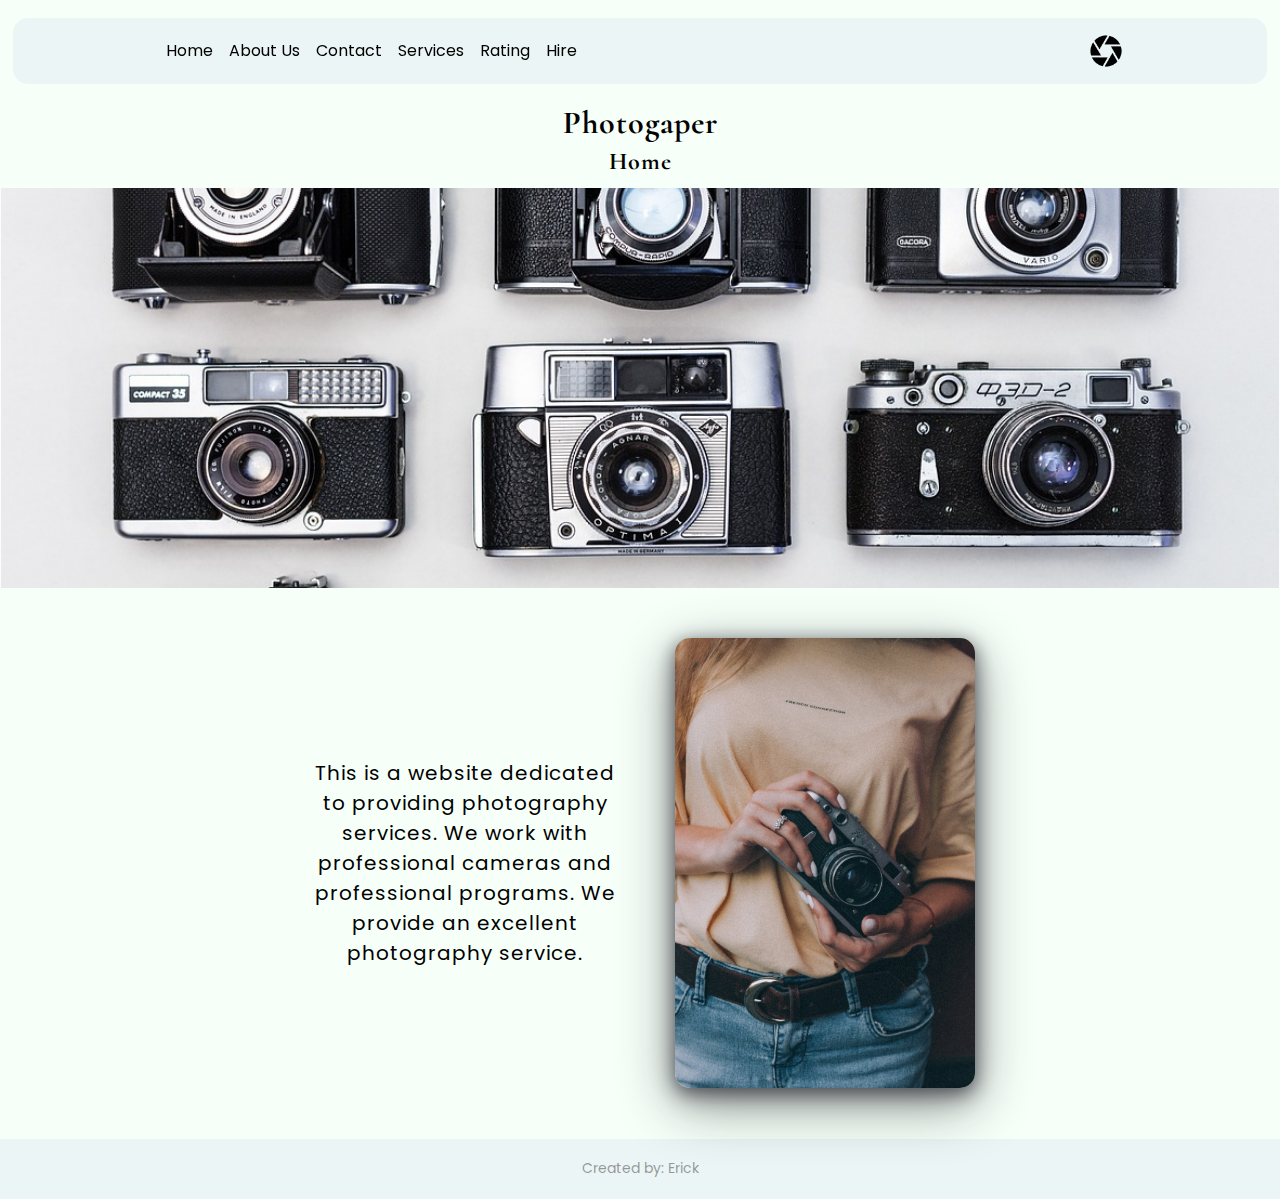
<file: index.html>
<!DOCTYPE html>
<html lang="en">
<head>
    <meta charset="UTF-8">
    <meta name="viewport" content="width=device-width, initial-scale=1.0">
    <link rel="icon" href="images/favicon.png" type="image/x-icon">
    <link rel="stylesheet" href="styles.css">
    <title>Home</title>
</head>
<body>
    <header>
        <nav>
            <ul class="ul-nav">
                <li class="li-nav"><a href="index.html"><span>Home</span></a></li>
                <li class="li-nav"><a href="about.html"><span>About Us</span></a></li>
                <li class="li-nav"><a href="contact.html"><span>Contact</span></a></li>
                <li class="li-nav"><a href="services.html"><span>Services</span></a></li>
                <li class="li-nav"><a href="rating.html"><span>Rating</span></a></li>
                <li class="li-nav"><a href="hire.html"><span>Hire</span></a></li>
            </ul>
        </nav>
        <a class="a-logo" href="index.html"><img src="images/logo.png" alt="logo" class="logo"></a>
    </header>
    <main>
        <h1 class="text-main">Photogaper</h1>
        <h2 class="text-main">Home</h2>
    </main>
    <section class="content-Home">
        <h2 class="title">content-Home</h2>
        <div class="banner"></div>
        <div class="div-container-home">
            <p class="global-paragraph introduction-home">This is a website dedicated to providing photography services. We work with professional cameras and professional programs. We provide an excellent photography service.</p>
            <img src="images/image1.jpg" alt="imagen 1" class="gloval-image image-1">
        </div>
    </section>
    <footer>
        <p class="paragraph-footer">
            Created by: Erick 
        </p>
    </footer>
</body>
</html>
</file>
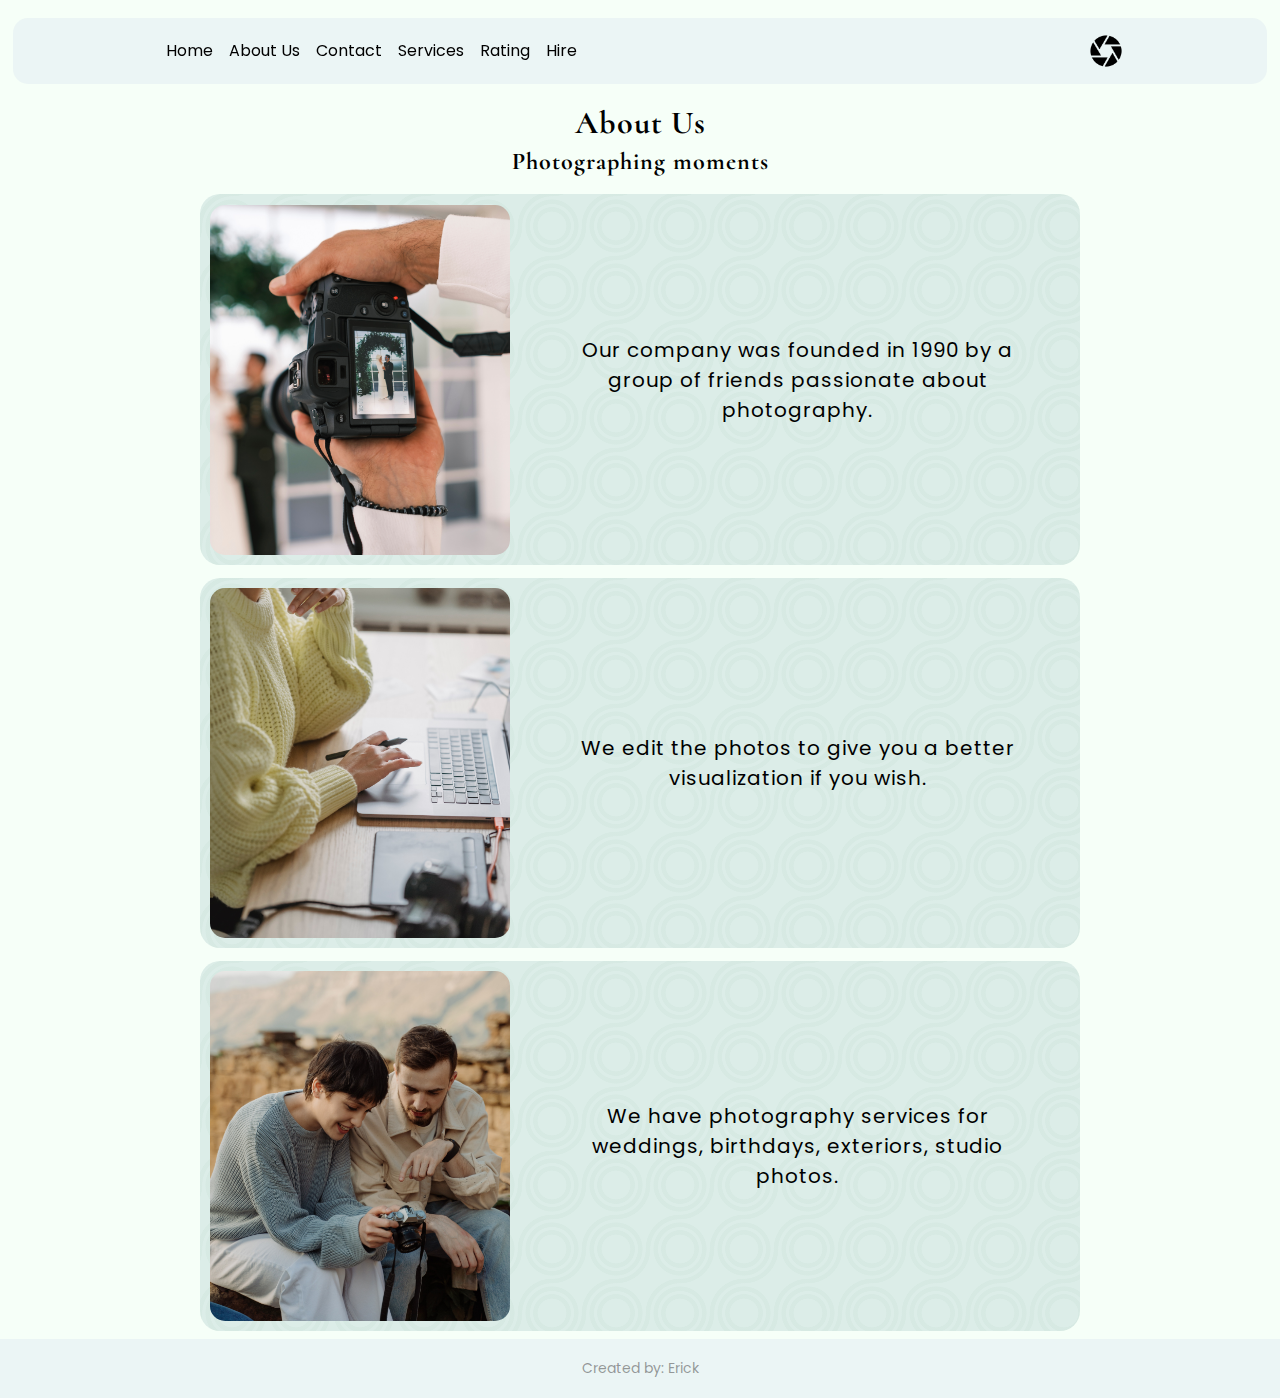
<file: about.html>
<!DOCTYPE html>
<html lang="en">
<head>
    <meta charset="UTF-8">
    <meta name="viewport" content="width=device-width, initial-scale=1.0">
    <link rel="icon" href="images/favicon.png" type="image/x-icon">
    <link rel="stylesheet" href="styles.css">
    <title>About</title>
</head>
<body>
    <header>
        <nav>
            <ul class="ul-nav">
                <li class="li-nav"><a href="index.html"><span>Home</span></a></li>
                <li class="li-nav"><a href="about.html"><span>About Us</span></a></li>
                <li class="li-nav"><a href="contact.html"><span>Contact</span></a></li>
                <li class="li-nav"><a href="services.html"><span>Services</span></a></li>
                <li class="li-nav"><a href="rating.html"><span>Rating</span></a></li>
                <li class="li-nav"><a href="hire.html"><span>Hire</span></a></li>
            </ul>
        </nav>
        <a class="a-logo" href="index.html"><img src="images/logo.png" alt="logo" class="logo"></a>
    </header>
    <main>
        <h1 class="text-main">About Us</h1>
        <h2 class="text-main">Photographing moments</h2>
    </main>
    <section class="content-about">
        <h2 class="title">content-about</h2>
        <div class="tarjeta">
            <img src="images/image2.jpg" alt="image 2 tarjeta" class="image-tarjeta">
            <p class="global-paragraph paragraph-tarjeta">Our company was founded in 1990 by a group of friends passionate about photography.</p>
        </div>
        <div class="tarjeta">
            <img src="images/image3.jpg" alt="image 3 tarjeta" class="image-tarjeta">
            <p class="global-paragraph paragraph-tarjeta">We edit the photos to give you a better visualization if you wish.</p>
        </div>
        <div class="tarjeta">
            <img src="images/image4.jpg" alt="image 4 tarjeta" class="image-tarjeta">
            <p class="global-paragraph paragraph-tarjeta">We have photography services for weddings, birthdays, exteriors, studio photos.</p>
        </div>
    </section>
    <footer>
        <p class="paragraph-footer">
            Created by: Erick 
        </p>
    </footer>
</body>
</html>
</file>
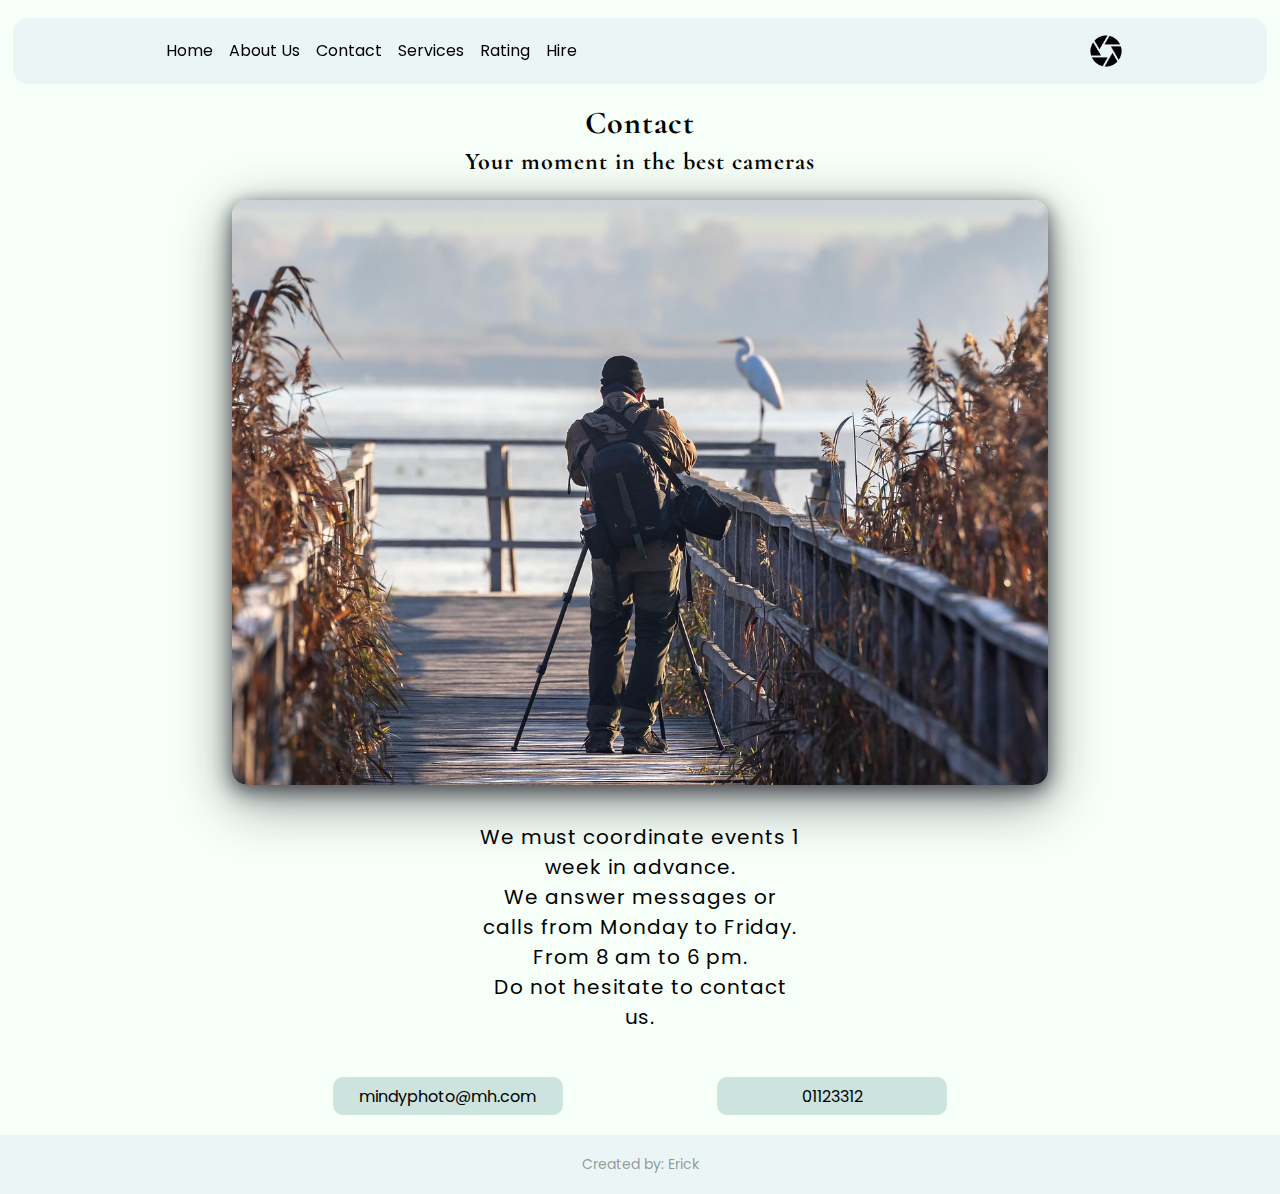
<file: contact.html>
<!DOCTYPE html>
<html lang="en">
<head>
    <meta charset="UTF-8">
    <meta name="viewport" content="width=device-width, initial-scale=1.0">
    <link rel="icon" href="images/favicon.png" type="image/x-icon">
    <link rel="stylesheet" href="styles.css">
    <title>Contact</title>
</head>
<body>
    <header>
        <nav>
            <ul class="ul-nav">
                <li class="li-nav"><a href="index.html"><span>Home</span></a></li>
                <li class="li-nav"><a href="about.html"><span>About Us</span></a></li>
                <li class="li-nav"><a href="contact.html"><span>Contact</span></a></li>
                <li class="li-nav"><a href="services.html"><span>Services</span></a></li>
                <li class="li-nav"><a href="rating.html"><span>Rating</span></a></li>
                <li class="li-nav"><a href="hire.html"><span>Hire</span></a></li>
            </ul>
        </nav>
        <a class="a-logo" href="index.html"><img src="images/logo.png" alt="logo" class="logo"></a>
    </header>
    <main>
        <h1 class="text-main">Contact</h1>
        <h2 class="text-main">Your moment in the best cameras</h2>
    </main>
    <section class="contact-content">
        <h2 class="title">content-contact</h2>
        <img src="images/image5.jpg" alt="imagen 5" class="gloval-image image-5">
        <p class="text-contact global-paragraph">
            We must coordinate events 1 week in advance. <br>
            We answer messages or calls from Monday to Friday. <br>
            From 8 am to 6 pm. <br>
            Do not hesitate to contact us.</p>
        <div class="container-comunicacion">
            <div class="comuncacion com-mail"><a href="mailto:mindyphoto@gmail.com" class="enlaces">mindyphoto@mh.com</a></div>
            <div class="comuncacion com-numb"><a href="https://www.whatsapp.com/" class="enlaces">01123312</a></div>
        </div>
    </section>
    <footer>
        <p class="paragraph-footer">
            Created by: Erick 
        </p>
    </footer>
</body>
</html>
</file>
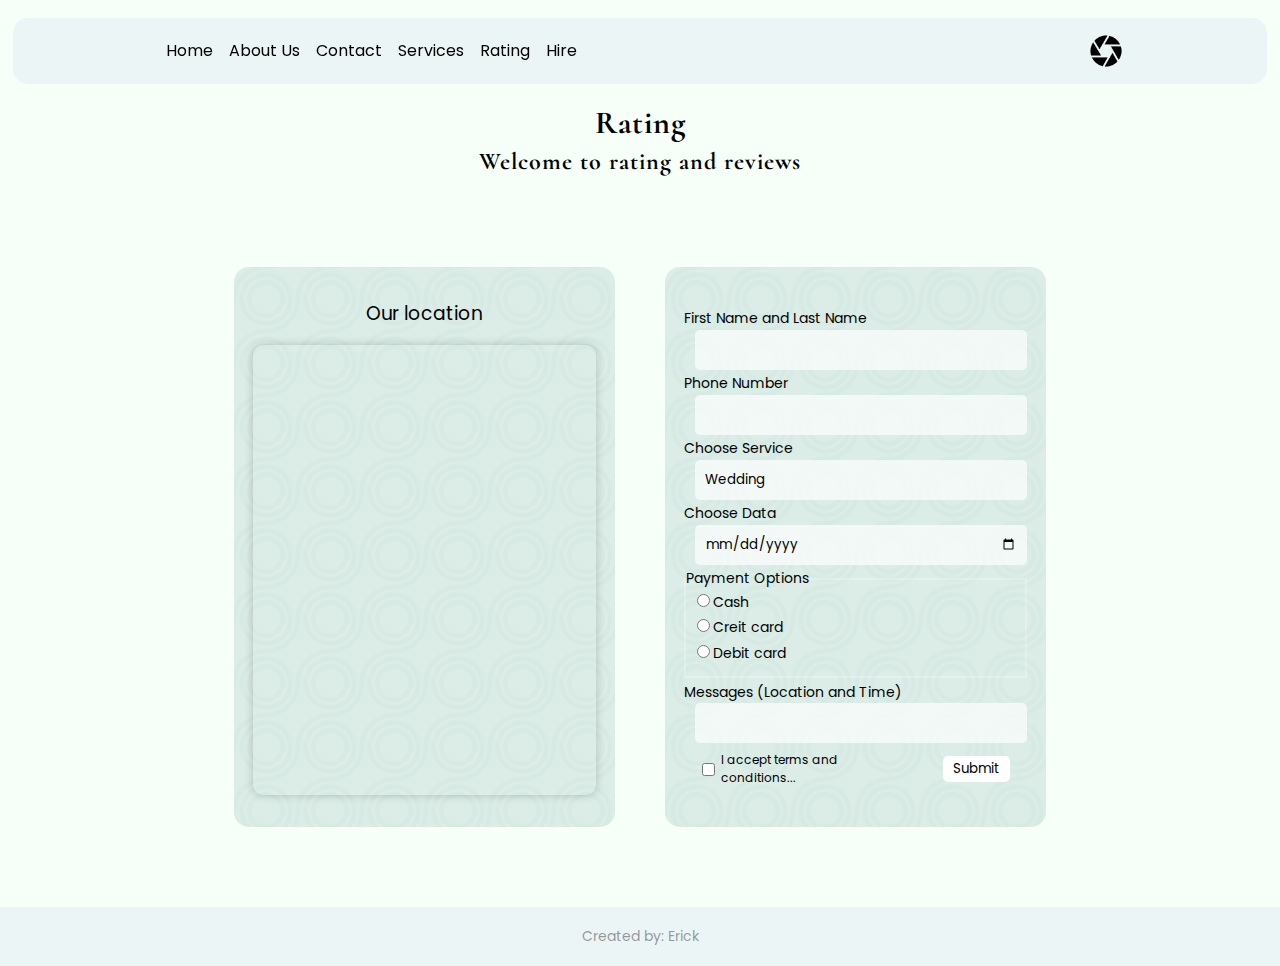
<file: hire.html>
<!DOCTYPE html>
<html lang="en">
<head>
    <meta charset="UTF-8">
    <meta name="viewport" content="width=device-width, initial-scale=1.0">
    <link rel="icon" href="images/favicon.png" type="image/x-icon">
    <link rel="stylesheet" href="styles.css">
    <title>Hire</title>
</head>
<body>
    <header>
        <nav>
            <ul class="ul-nav">
                <li class="li-nav"><a href="index.html"><span>Home</span></a></li>
                <li class="li-nav"><a href="about.html"><span>About Us</span></a></li>
                <li class="li-nav"><a href="contact.html"><span>Contact</span></a></li>
                <li class="li-nav"><a href="services.html"><span>Services</span></a></li>
                <li class="li-nav"><a href="rating.html"><span>Rating</span></a></li>
                <li class="li-nav"><a href="hire.html"><span>Hire</span></a></li>
            </ul>
        </nav>
        <a class="a-logo" href="index.html"><img src="images/logo.png" alt="logo" class="logo"></a>
    </header>
    <main>
        <h1 class="text-main">Rating</h1>
        <h2 class="text-main">Welcome to rating and reviews</h2>
    </main>
    <section class="content-hire">
        <h2 class="title">content-hire</h2>
        <div class="div-container-hire">
            <h3 class="title-map">Our location</h3>
            <iframe class="map" src="https://www.google.com/maps/embed?pb=!1m18!1m12!1m3!1d423284.0532485695!2d-118.74206034629164!3d34.020606634681926!2m3!1f0!2f0!3f0!3m2!1i1024!2i768!4f13.1!3m3!1m2!1s0x80c2c75ddc27da13%3A0xe22fdf6f254608f4!2sLos%20%C3%81ngeles%2C%20California%2C%20EE.%20UU.!5e0!3m2!1ses-419!2sco!4v1697751731526!5m2!1ses-419!2sco" loading="lazy" referrerpolicy="no-referrer-when-downgrade"></iframe>
        </div>
        <div class="div-container-hire div-container-hire-left">
            <form action="show_data.html" method="get">
                <label for="name">First Name and Last Name<input id="name" type="text"></label>
                <label for="phone-number">Phone Number<input id="phone-number" type="number"></label>
                <label for="sevices">Choose Service
                    <select name="sevices" id="sevices">
                        <option value="select-Wedding">Wedding</option>
                        <option value="select-Birthday">Birthday</option>
                        <option value="select-Kids Birthday">Kids Birthday</option>
                        <option value="select-Photos Studio / Outside">Photos Studio / Outside</option>
                    </select>
                </label>
                <label for="date">Choose Data<input id="date" type="date"></label>
                <fieldset class="fieldset-radio">
                    <legend>Payment Options</legend>
                    <label for="Cash"><input id="Cash" type="radio">Cash</label>
                    <label for="Creit-card"><input id="Creit-card" type="radio">Creit card</label>
                    <label for="Debit-card"><input id="Debit-card" type="radio">Debit card</label>
                </fieldset>
                <fieldset>
                    <legend>Messages (Location and Time)</legend>
                    <textarea name="textarea" id="textarea" cols="30" rows="10"></textarea>
                </fieldset>
                <div class="fieldset-terms">
                    <input id="checkbox" type="checkbox">
                    <p id="terms">I accept terms and conditions...</p>
                    <input id="submit" type="submit">
                </div>
            </form>
        </div>
    </section>
    <footer>
        <p class="paragraph-footer">
            Created by: Erick
        </p>
    </footer>
</body>
</html>
</file>
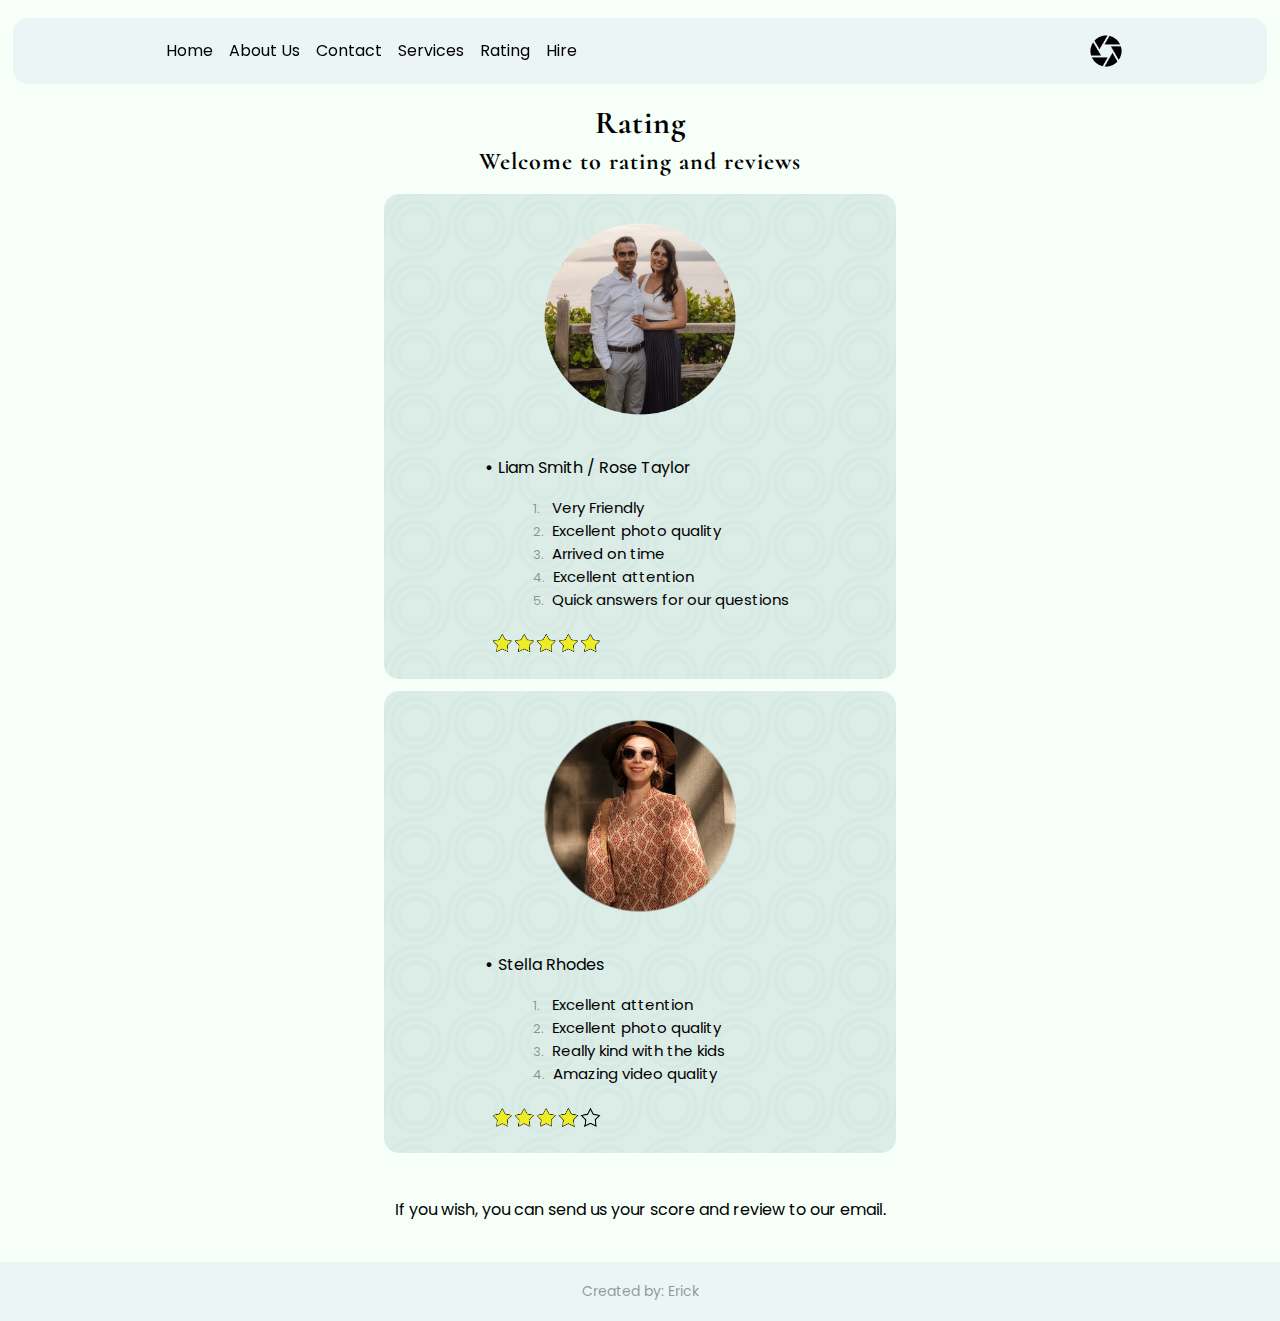
<file: rating.html>
<!DOCTYPE html>
<html lang="en">
<head>
    <meta charset="UTF-8">
    <meta name="viewport" content="width=device-width, initial-scale=1.0">
    <link rel="icon" href="images/favicon.png" type="image/x-icon">
    <link rel="stylesheet" href="styles.css">
    <title>Rating</title>
</head>
<body>
    <header>
        <nav>
            <ul class="ul-nav">
                <li class="li-nav"><a href="index.html"><span>Home</span></a></li>
                <li class="li-nav"><a href="about.html"><span>About Us</span></a></li>
                <li class="li-nav"><a href="contact.html"><span>Contact</span></a></li>
                <li class="li-nav"><a href="services.html"><span>Services</span></a></li>
                <li class="li-nav"><a href="rating.html"><span>Rating</span></a></li>
                <li class="li-nav"><a href="hire.html"><span>Hire</span></a></li>
            </ul>
        </nav>
        <a class="a-logo" href="index.html"><img src="images/logo.png" alt="logo" class="logo"></a>
    </header>
    <main>
        <h1 class="text-main">Rating</h1>
        <h2 class="text-main">Welcome to rating and reviews</h2>
    </main>
    <section class="rating-content">
        <h2 class="title">content-rating</h2>
        <div class="tarjeta-rating">
            <img src="images-Sprint2/photo1.png" alt="" class="img-tarjeta-reting">
            <div class="tarjeta-content-rating">
                <p class="titulo-tarjeta-rating"><strong>•</strong> Liam Smith / Rose Taylor</p>
                <ol>
                    <li><span class="list-span">1.</span> Very Friendly</li>
                    <li><span class="list-span">2.</span>Excellent photo quality</li>
                    <li><span class="list-span">3.</span>Arrived on time</li>
                    <li><span class="list-span">4.</span>Excellent attention</li>
                    <li><span class="list-span">5.</span>Quick answers for our questions</li>
                </ol>
                <img src="images-Sprint2/stars1.png" alt="" class="rating-rating">
            </div>
        </div>
        <div class="tarjeta-rating">
            <img src="images-Sprint2/photo2.png" alt="" class="img-tarjeta-reting">
            <div class="tarjeta-content-rating">
                <p class="titulo-tarjeta-rating"><strong>•</strong> Stella Rhodes</p>
                <ol>
                    <li><span class="list-span">1.</span> Excellent attention</li>
                    <li><span class="list-span">2.</span>Excellent photo quality</li>
                    <li><span class="list-span">3.</span>Really kind with the kids</li>
                    <li><span class="list-span">4.</span>Amazing video quality</li>
                </ol>
                <img src="images-Sprint2/stars2.png" alt="" class="rating-rating">
            </div>
        </div>
        <p class="texto-rating">If you wish, you can send us your score and review to our email.</p>
    </section>
    <footer>
        <p class="paragraph-footer">
            Created by: Erick 
        </p>
    </footer>
</body>
</html>
</file>
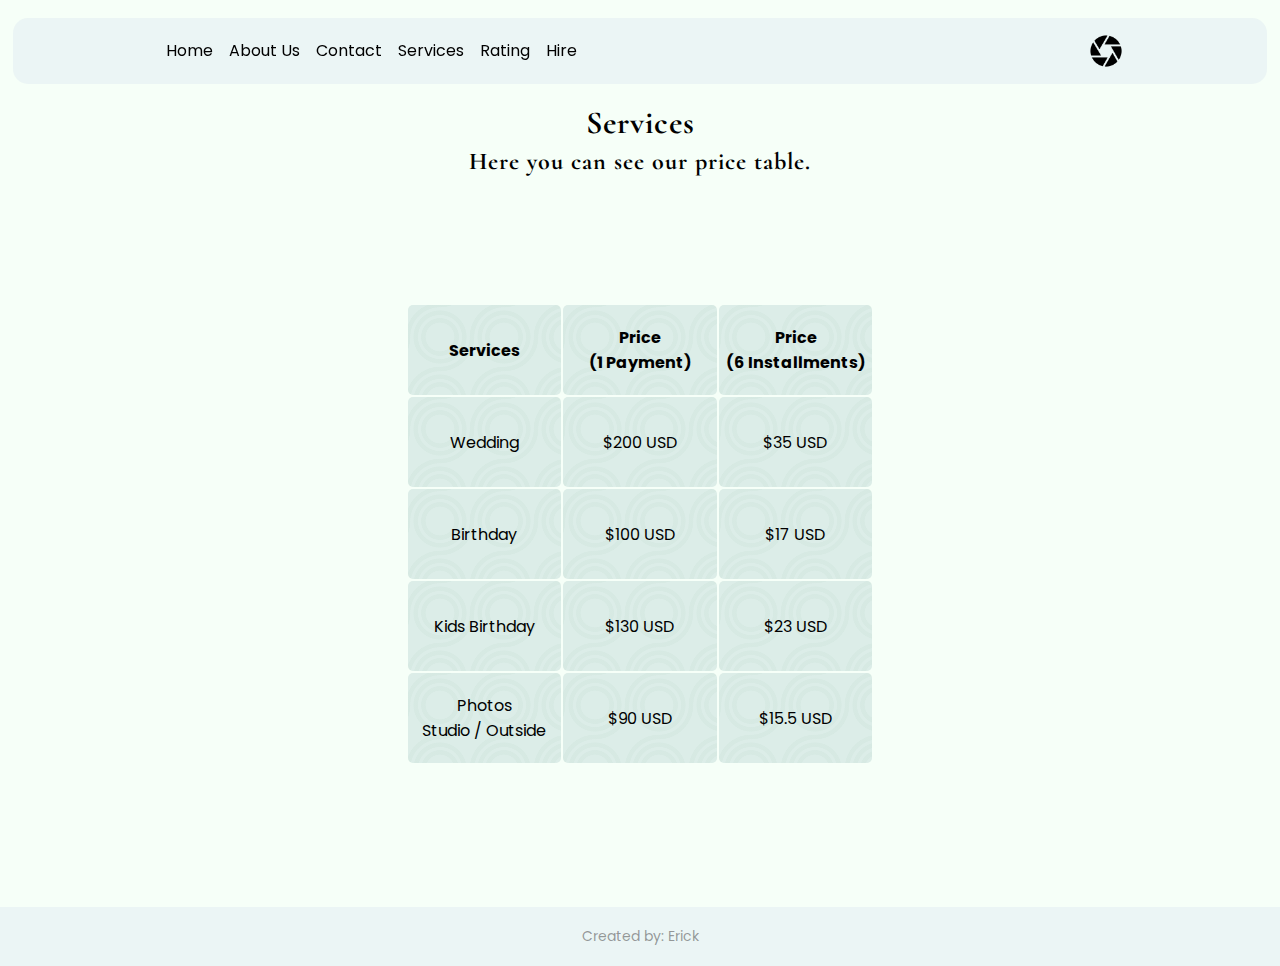
<file: services.html>
<!DOCTYPE html>
<html lang="en">
<head>
    <meta charset="UTF-8">
    <meta name="viewport" content="width=device-width, initial-scale=1.0">
    <link rel="icon" href="images/favicon.png" type="image/x-icon">
    <link rel="stylesheet" href="styles.css">
    <title>Services</title>
</head>
<body>
    <header>
        <nav>
            <ul class="ul-nav">
                <li class="li-nav"><a href="index.html"><span>Home</span></a></li>
                <li class="li-nav"><a href="about.html"><span>About Us</span></a></li>
                <li class="li-nav"><a href="contact.html"><span>Contact</span></a></li>
                <li class="li-nav"><a href="services.html"><span>Services</span></a></li>
                <li class="li-nav"><a href="rating.html"><span>Rating</span></a></li>
                <li class="li-nav"><a href="hire.html"><span>Hire</span></a></li>
            </ul>
        </nav>
        <a class="a-logo" href="index.html"><img src="images/logo.png" alt="logo" class="logo"></a>
    </header>
    <main>
        <h1 class="text-main">Services</h1>
        <h2 class="text-main">Here you can see our price table.</h2>
    </main>
    <section class="table-section">
        <h2 class="title">content-services</h2>

        <table>
            <tr>
                <th class="boxes">Services</th>
                <th class="boxes">Price <br> (1 Payment)</th>
                <th class="boxes">Price <br> (6 Installments)</th>
            </tr>
            <tr>
                <td class="boxes">Wedding</td>
                <td class="boxes">$200 USD</td>
                <td class="boxes">$35 USD</td>
            </tr>
            <tr>
                <td class="boxes">Birthday</td>
                <td class="boxes">$100 USD</td>
                <td class="boxes">$17 USD</td>
            </tr>
            <tr>
                <td class="boxes">Kids Birthday</td>
                <td class="boxes">$130 USD</td>
                <td class="boxes">$23 USD</td>
            </tr>
            <tr>
                <td class="boxes">Photos <br> Studio / Outside</td>
                <td class="boxes">$90 USD</td>
                <td class="boxes">$15.5 USD</td>
            </tr>
        </table>
    </section>
    <footer>
        <p class="paragraph-footer">
            Created by: Erick 
        </p>
    </footer>
</body>
</html>
</file>
<file: styles.css>
@import url('https://fonts.googleapis.com/css2?family=Poppins:wght@100;200;300;400;500;600;700;800;900&display=swap');
@import url('https://fonts.googleapis.com/css2?family=Cormorant:ital,wght@1,300;1,400;1,500;1,600;1,700&display=swap');
*:not(ol){
    margin: 0;
    padding: 0;
    box-sizing: border-box;
    list-style: none;
    text-decoration: none;
    font-family: 'Poppins', sans-serif;
}
:root{
    --background: #F6FFF8;
    --main: #eaf4f4e3;
    --second: #CCE3DE;
    --text: #000000;
    --secondary-text:#57575797;
}
body{
    width: calc(100% - 0px);
    background-color: var(--background);
}
/*_____________________________ general settings _____________________________*/
.global-paragraph{
    width: 25vw;
    min-width: 300px;
    font-size: 20px;
    letter-spacing: 1px;
    text-align: center;
}
.gloval-image{
    width: 300px;
    border-radius: 15px;
    box-shadow: rgba(17, 17, 26, 0.412) 0px 4px 16px, rgba(17, 17, 26, 0.365) 0px 8px 24px, rgba(17, 17, 26, 0.453) 0px 16px 56px;
    transition: calc(1s);
}
.gloval-image:hover{
    transform: scale(1.008);
}
header{
    width: 98%;
    margin: 1%;
    padding: 1% 11%;
    z-index: 1;
    position: sticky;
    top: 2%;
    display: flex;
    justify-content: space-between;
    align-items: center;
    border-radius: 15px;
    background-color: var(--main);
}
nav{
    padding: 0.5%;
}
nav ul{
    display: flex;
    flex-direction: row;
}
nav ul li{
    margin: 0 8px;
}
.li-nav a {
    position: relative;
}
.li-nav a span:after {
    content: "";
    position: absolute;
    height: 2px;
    width: 0;
    left: 0;
    bottom: -1px;
    transition: 0.3s;
    background-color: var(--text);
}

.li-nav a:hover span:after {
    width: 100%;
}
a{
    color: var(--text);
}
.logo{
    width: 40px;
    cursor: pointer;
}
.a-logo{
    margin: 0;
    padding: 0;
    display: flex;
}
main{
    padding: 0.5% 1%;
    text-align: center;
}
.text-main{
    margin: 0.4% 0;
    letter-spacing: 1px;
    font-family: 'Cormorant', serif;
}
footer{
    padding: 1.5% 1%;
    text-align: center;
    background-color: var(--main);
}
.paragraph-footer{
    font-size: 14px;
    color: var(--secondary-text);
}
/*________________________________ title _______________________________ */
.title{
    display: none;
}
/*_____________________________ home content _____________________________*/
.content-Home{
    padding: 1px;
}
.banner{
    width: 100%;
    height: 400px;
    background-image: url(images/imagebanner.jpg);
    background-position: center;
    background-repeat: no-repeat;
    background-size: cover;
    background-attachment: fixed;
}
.div-container-home{
    padding: 2%;
    display: flex;
    flex-wrap: wrap;
    justify-content: center;
    align-items: center;
}
.introduction-home{
    margin: 2%;
}
.image-1{
    margin: 2%;
}

/*_____________________________ about content _____________________________ */
.content-about{
    padding: 1px;
    display: flex;
    flex-wrap: wrap;
    justify-content: center;
    align-items: center;
}
.tarjeta{
    width: 55rem;
    min-width: 320px;
    margin: 0.5% 5%;
    padding: 0.8%;
    display: flex;
    flex-wrap: wrap;
    justify-content: space-between;
    align-items: center;
    background:
    radial-gradient(100% 100% at 100% 100%, #0000 46%,rgba(163, 194, 177, 0.09) 47% 53%,#0000 54%) 32px 32px,
    radial-gradient(100% 100% at 0 0, #0000 46%,rgba(163, 194, 177, 0.09) 47% 53%,#0000 54%) 32px 32px,
    radial-gradient(100% 100%, #0000 22%, rgba(163, 194, 177, 0.09) 23% 29%, #0000 30% 34%, rgba(163, 194, 177, 0.09) 35% 41%, #0000 42%)
    rgba(204, 227, 222, 0.63);
background-size: 64px 64px;


    border-radius: 20px;
}
.image-tarjeta{
    width: 300px;
    border-radius: 15px;
    height: 350px;
    object-fit: cover;
}
.paragraph-tarjeta{
    width: 30rem;
    margin: 2rem;
}

/*_____________________________ contact section _____________________________*/
.contact-content{
    padding: 1%;
    display: flex;
    flex-direction: column;
    justify-content: center;
    align-items: center;
}
.image-5{
    width: 65%;
    height: 65vh;
    object-fit: cover;
}
.container-comunicacion{
    width: 100%;
    padding: 1px 25%;
    display: flex;
    flex-wrap: wrap;
    justify-content: space-between;
}
.text-contact{
    margin: 3%;
}
.comuncacion{
    width: 230px;
    margin: 1%;
    padding: 1% 1.4%;
    border-radius: 10px;
    overflow: auto;
    display: flex;
    justify-content: center;
    background-color: var(--second);
}
/*_____________________________ services content _____________________________ */
.table-section{
    padding: 3% 0 5% 0;
    height: 80vh;
    display: flex;
    align-items: center;
    justify-content: center;
}
.boxes{
    width: 12vw;
    min-width: 150px;
    height: 10vh;
    margin: 1px;
    border-radius: 5PX;
    text-align: center;
    background:
    radial-gradient(100% 100% at 100% 100%, #0000 46%,rgba(163, 194, 177, 0.09) 47% 53%,#0000 54%) 32px 32px,
    radial-gradient(100% 100% at 0 0, #0000 46%,rgba(163, 194, 177, 0.09) 47% 53%,#0000 54%) 32px 32px,
    radial-gradient(100% 100%, #0000 22%, rgba(163, 194, 177, 0.09) 23% 29%, #0000 30% 34%, rgba(163, 194, 177, 0.09) 35% 41%, #0000 42%)
    rgba(204, 227, 222, 0.63);
background-size: 64px 64px;
}

/*_____________________________ rating content _____________________________ */
.rating-content{
    padding: 1px;
    display: flex;
    flex-direction: column;
    align-items: center;
}
.tarjeta-rating{
    width: 40vw;
    min-width: 350px;
    display: flex;
    justify-content: space-around;
    align-items: center;
    flex-wrap: wrap;
    margin: 0.5%;
    border-radius: 15px;
    overflow: auto;
    background:
    radial-gradient(100% 100% at 100% 100%, #0000 46%,rgba(163, 194, 177, 0.09) 47% 53%,#0000 54%) 32px 32px,
    radial-gradient(100% 100% at 0 0, #0000 46%,rgba(163, 194, 177, 0.09) 47% 53%,#0000 54%) 32px 32px,
    radial-gradient(100% 100%, #0000 22%, rgba(163, 194, 177, 0.09) 23% 29%, #0000 30% 34%, rgba(163, 194, 177, 0.09) 35% 41%, #0000 42%)
    rgba(204, 227, 222, 0.63);
background-size: 64px 64px;
}
.tarjeta-content-rating{
    width: 45%;
    min-width: 330px;
    padding: 2%
}
.img-tarjeta-reting{
    width: 35%;
    min-width: 250px;
    height: 35%;
}
.rating-rating{
    width: 40%;
}
.texto-rating{
    margin: 3% 0;
}
ol li{
    font-size: 15px;
}
.list-span{
    font-size: 13px;
    margin: 8px;
    color: var(--secondary-text);
}
/*_____________________________ hire section _____________________________*/
.content-hire{
    width: 100%;
    height: 80vh;
    padding: 0.4%;
    display: flex;
    flex-wrap: wrap;
    justify-content: center;
    align-items: center;
}
.div-container-hire{
    width: 30%;
    min-width: 350px;
    height: 35rem;
    margin: 1.4% 2%;
    padding: 1.5%;
    display: flex;
    flex-direction: column;
    justify-content: center;
    align-items: center;
    overflow: auto;
    border-radius: 15px;
    background:
    radial-gradient(100% 100% at 100% 100%, #0000 46%,rgba(163, 194, 177, 0.09) 47% 53%,#0000 54%) 32px 32px,
    radial-gradient(100% 100% at 0 0, #0000 46%,rgba(163, 194, 177, 0.09) 47% 53%,#0000 54%) 32px 32px,
    radial-gradient(100% 100%, #0000 22%, rgba(163, 194, 177, 0.09) 23% 29%, #0000 30% 34%, rgba(163, 194, 177, 0.09) 35% 41%, #0000 42%)
    rgba(204, 227, 222, 0.63);
background-size: 64px 64px;
}
.title-map{
    margin: 0 0 5% 0;
    font-weight: 400;
}
.map {
    width: 100%; 
    height: 450px; 
    border: none; 
    display: flex;
    border-radius: 10px; 
    box-shadow: 0 0 10px rgba(0, 0, 0, 0.2);
}

label{
    width: 100%;
    font-size: 14px;
    margin: .7% 0;
}
input:not(#Cash, #Creit-card, #Debit-card, #checkbox, #submit), textarea, select{
    width: 97%;
    height: 40px;
    margin: 0 0 0 3%;
    padding: 2% 3%;
    resize: none;
    appearance: none;
    border: none;
    border-radius: 5px;
    background-color: #ffffffa8;
}
select:focus{
    outline: 1px solid #57575744;
}
textarea:focus{
    outline: 1px solid #57575744;
}
input:focus{
    outline: 1px solid #57575744;
}
fieldset{
    width: 100%;
    height: 64px;
    margin: 1% 0;
    font-size: 14px;
    display: flex;
    flex-direction: column;
    border: none;
}
.fieldset-radio{
    height: 110px;
    border: 2px solid #ffffff3d;
}
#Cash,
#Creit-card,
#Debit-card{
    margin: 0 1% 0 3%;
}
.fieldset-terms{
    width: 100%;
    height: 40px;
    display: flex;
    justify-content: space-evenly;
    align-items: center;
}
#checkbox{
    margin: 0 0 0 5%;
}
#terms {
    font-size: 12px;
    margin: 0 30% 0 2%;
}
#submit{
    margin: 0 5% 0 0;
    padding: 0.8% 3%;
    border: none;
    border-radius: 5px;
    background-color: #fff;
    transition: calc(0.4s);
}
#submit:hover{
    transform: scale(1.05);
    color: var(--background);
    background-color: var(--secondary-text);
}
/*_____________________________ scrollbar _____________________________*/
::-webkit-scrollbar {
    width: 8px;
}
::-webkit-scrollbar-track {
    background: #cce3de44;
}
::-webkit-scrollbar-thumb {
    background: #a4c3b29d;
    border-radius: 15px;
}
::-webkit-scrollbar-thumb:hover {
    background: #6b90809d;
}
@media only screen and (max-width: 65rem) {
/*_____________________________ general settings _____________________________*/
    header{
        flex-direction: column-reverse;
    }
    nav ul li{
        font-size: 12.5px;
    }
    .global-paragraph{
        font-size: 18px;
    }
    main{
        padding: 3%;
    }
    .text-main{
        font-size: 25px;
    }
    footer{
        padding: 2%;
    }
    .paragraph-footer{
        font-size: 12px;
    }
/*_____________________________ home content _____________________________*/
    .div-container-home{
        display: flex;
        flex-direction: column-reverse;
        justify-content: center;
        align-items: center;
    }
    .introduction-home{
        margin: 6%;
    }
    .image-1{
        margin: 6%;
    }
/*_____________________________ about content _____________________________ */
    .tarjeta{
        width: 10rem;
        margin: 2% 10%;
        padding: 1%;
        display: flex;
        justify-content: center;
        align-items: center;
    }
    .paragraph-tarjeta{
        font-size: 90%;
        margin: 1%;
        padding: 3% 0;
    }
/*_____________________________ contact section _____________________________*/
    .container-comunicacion{
        display: flex;
        justify-content: center;
        align-items: center;
    }
    .text-contact{
        margin: 6%;
    }
    .image-5{
        width: 75%;
    }
/*_____________________________ hire section _____________________________*/
    .content-hire{
        width: 100%;
        height: 100%;
        display: flex;
        flex-direction: column-reverse;
    }
    .div-container-hire{
        height: 33rem;
        padding: 0 1.5%;
    }
    
    #terms {
        font-size: 11px;
        margin: 0 10% 0 0;
    }
}
@media only screen and (max-width: 30rem) {
/*_____________________________ general settings _____________________________*/
    header{
        flex-direction: column-reverse;
    }
    main{
        padding: 5%;
    }
    .text-main{
        font-size: 20px;
    }
    .global-paragraph{
        font-size: 15px;
    }
    nav ul{
        display: flex;
        flex-wrap: wrap;
        justify-content: center;
        align-items: center;
    }
    nav ul li{
        margin: 1% 8px;
    }
    footer{
        padding: 3%;
    }
/*_____________________________ home content _____________________________*/
    .introduction-home{
        margin: 10%;
    }
    .image-1{
        margin: 10%;
    }
/*_____________________________ about content _____________________________ */
    .tarjeta{
        margin: 2% 0;
        padding: 3%;
    }
    .paragraph-tarjeta{
        margin: 1%;
    }
/*_____________________________ contact section _____________________________*/
    .comuncacion{
        font-size: 13px;
        padding: 5%;
        margin: 3%;
    }
    .text-contact{
        margin: 10%;
    }
    .image-5{
        width: 85%;
    }
/*_____________________________ services content _____________________________ */
    .table-section{
        height: 73.7vh;
    }
    .boxes{
        min-width: 115px;
        height: 10vh;
        font-size: 12px;
    }
/*_____________________________ rating content _____________________________ */
    .rating-content{
        display: flex;
        justify-content: center;
        align-items: center;
    }
    .tarjeta-rating{
        margin: 3%;
    }
    .texto-rating{
        margin: 5%;
        font-size: 13px;
        text-align: center;
    }
/*_____________________________ hire section _____________________________*/
    .div-container-hire{
        height: 30rem;
        margin: 5% 3%;
        padding: 3%;
    }
    #terms {
        font-size: 11px;
        margin: 0 10% 0 0;
    }
    .div-container-hire-left{
        height: 33.1rem;
    }
}
</file>
